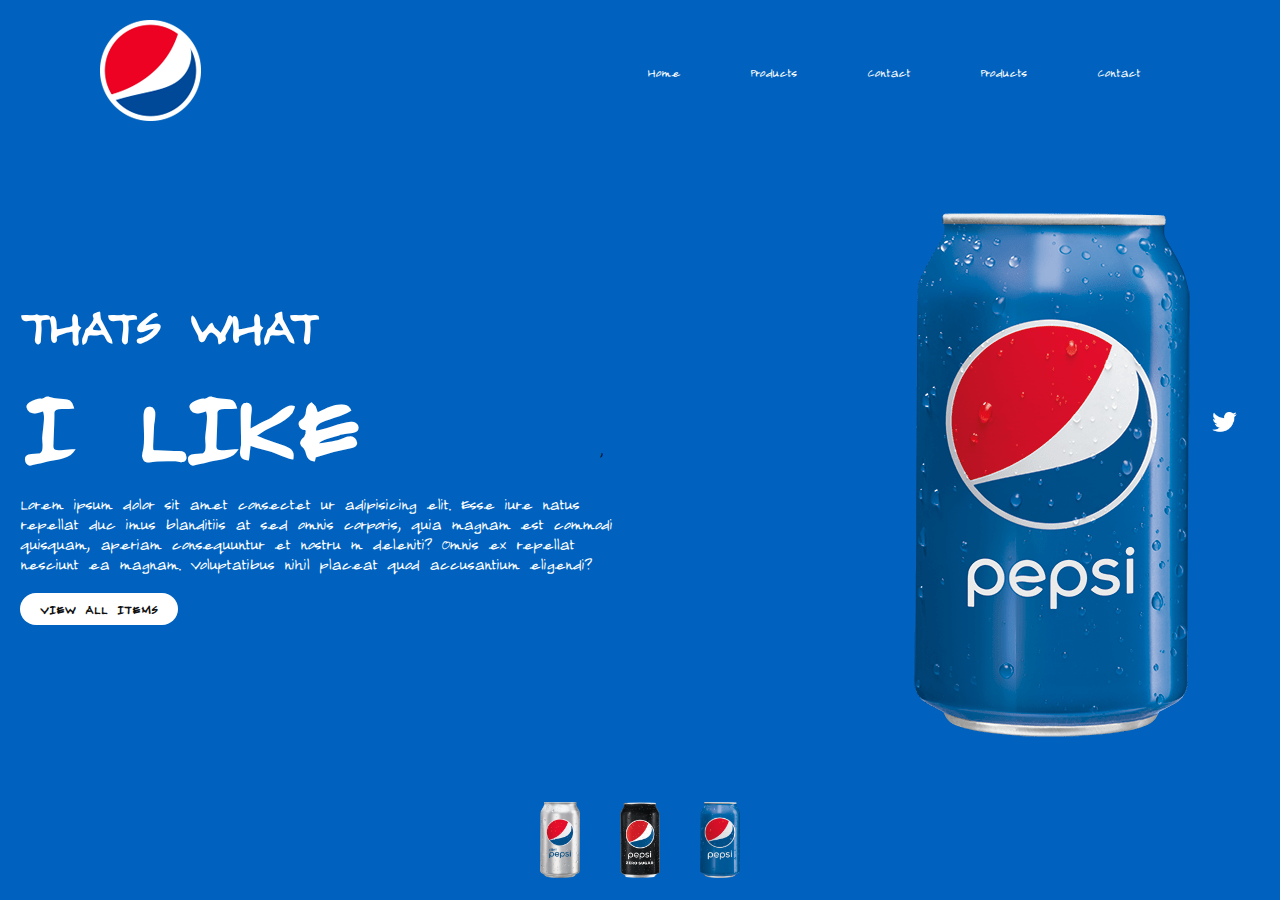
<file: ChangingBgcolor/index.htm>
<!doctype html>
<html lang="en">
  <head>
    <title>Title</title>
    <link rel="stylesheet" href="style.css">
    <!-- Required meta tags -->
    <meta charset="utf-8">
    <meta name="viewport" content="width=device-width, initial-scale=1, shrink-to-fit=no">

    <!-- Bootstrap CSS -->
   
  </head>
  <body>
   <section class="sec">
       <header>
           <a href="#"><img src="./images/logo.png"></a>
               <ul>
                <li><a href="#">Home</a> </li>
                <li><a href="#">Products</a> </li>
                <li><a href="#">Contact</a> </li>
                <li><a href="#">Products</a> </li>
                <li><a href="#">Contact</a> </li>

           </ul>
       </header>
       <div class="content">
           <div class="textBox">
               <h2>Thats what<br><span>I like</span></h2>
               <p>Lorem ipsum dolor sit amet consectet
                   ur adipisicing elit. Esse iure natus repellat duc
                   imus blanditiis at sed omnis corporis, quia magnam est commodi quisquam, aperiam consequuntur et nostru
                   m deleniti? Omnis ex repellat nesciunt ea magnam. Voluptatibus nihil placeat quod accusantium eligendi?</p>
                   <a href="#">View All Items</a>
           </div>
          ,<div class="ImgBox">
              <img src="/LandingPageidea/images/pepsi001.png" class="pepsi">
          </div>
       </div>
       <ul class="thumb">

          <li><img src="/LandingPageidea/images/pepsi002.png" onclick="imgSlider('/LandingPageidea/images/pepsi002.png');changeBgColor('grey')"></li>

        <li><img src="/LandingPageidea/images/pepsi003.png" onclick="imgSlider('/LandingPageidea/images/pepsi003.png');changeBgColor('#000')"></li>
        <li><img src="/LandingPageidea/images/pepsi001.png" onclick="imgSlider('/LandingPageidea/images/pepsi001.png');changeBgColor('#0062be')"></li>

       </ul>
       <ul class="sci">
         <li><a href = "#"><img src="/LandingPageidea/images/twitter.png"></a></li>
       </ul>
   </section>
   <script type="text/javascript">
  function imgSlider(anything){
    document.querySelector('.pepsi').src = anything;
  }
  function changeBgColor(color){
    const sec = document.querySelector('.sec');
    sec.style.background = color;


  }
  </script>
  </body>
</html>
</file>
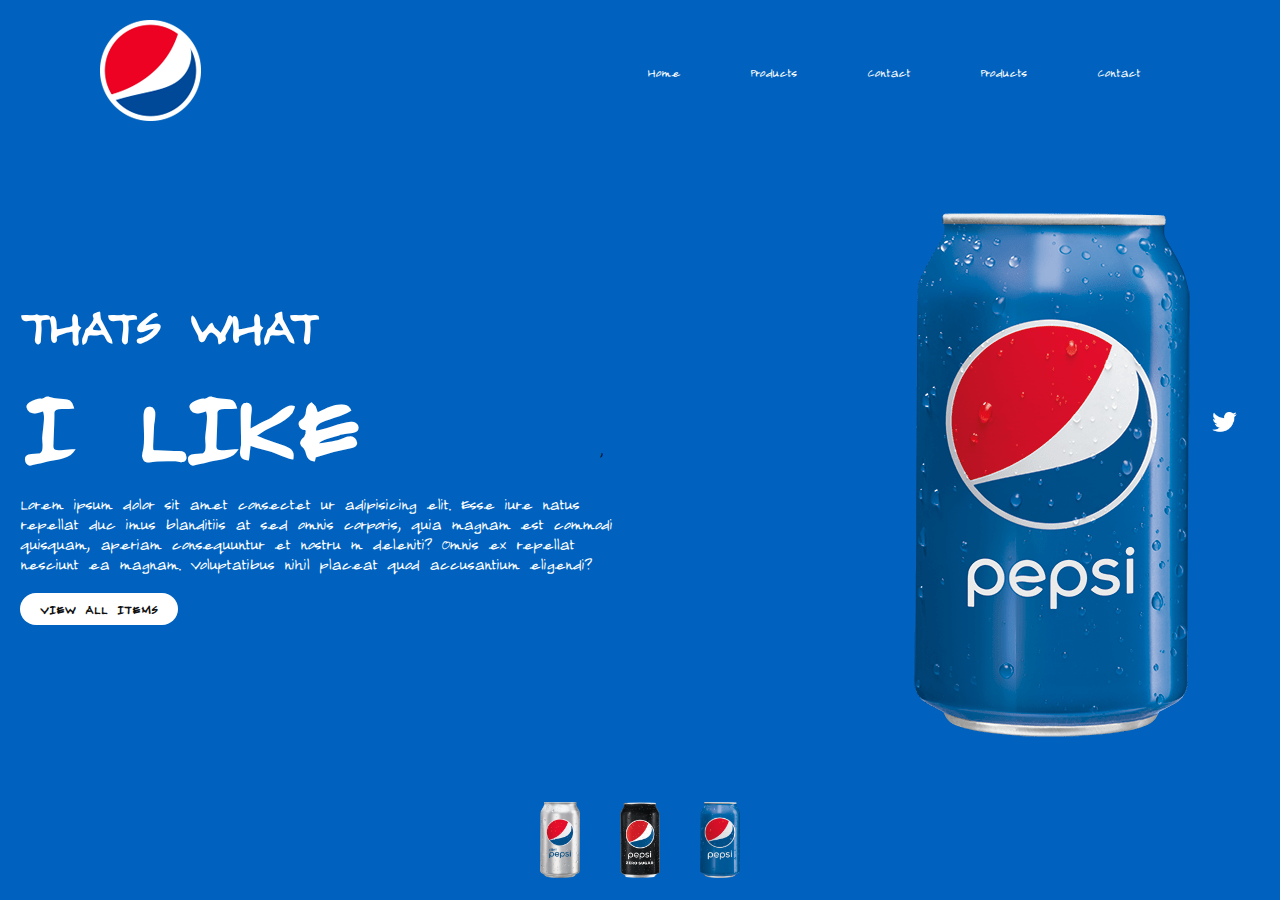
<file: LandingPageidea/index.htm>
<!doctype html>
<html lang="en">
  <head>
    <title>Title</title>
    <link rel="stylesheet" href="style.css">
    <!-- Required meta tags -->
    <meta charset="utf-8">
    <meta name="viewport" content="width=device-width, initial-scale=1, shrink-to-fit=no">

    <!-- Bootstrap CSS -->
   
  </head>
  <body>
   <section>
       <header>
           <a href="#"><img src="./images/logo.png"></a>
               <ul>
                <li><a href="#">Home</a> </li>
                <li><a href="#">Products</a> </li>
                <li><a href="#">Contact</a> </li>
                <li><a href="#">Products</a> </li>
                <li><a href="#">Contact</a> </li>

           </ul>
       </header>
       <div class="content">
           <div class="textBox">
               <h2>Thats what<br><span>I like</span></h2>
               <p>Lorem ipsum dolor sit amet consectet
                   ur adipisicing elit. Esse iure natus repellat duc
                   imus blanditiis at sed omnis corporis, quia magnam est commodi quisquam, aperiam consequuntur et nostru
                   m deleniti? Omnis ex repellat nesciunt ea magnam. Voluptatibus nihil placeat quod accusantium eligendi?</p>
                   <a href="#">View All Items</a>
           </div>
          ,<div class="ImgBox">
              <img src="/LandingPageidea/images/pepsi001.png" class="pepsi">
          </div>
       </div>
       <ul class="thumb">
          <li><img src="/LandingPageidea/images/pepsi002.png" onclick="imgSlider('/LandingPageidea/images/pepsi002.png')"></li>

        <li><img src="/LandingPageidea/images/pepsi003.png" onclick="imgSlider('pepsi003.png')"></li>
        <li><img src="/LandingPageidea/images/pepsi001.png" onclick="imgSlider('pepsi001.png')"></li>

       </ul>
       <ul class="sci">
         <li><a href = "#"><img src="/LandingPageidea/images/twitter.png"></a></li>
       </ul>
   </section>
   <script type="text/javascript">
  function imgSlider(anything){
    document.querySelector('.pepsi').src = anything;
  }
  </script>
  </body>
</html>
</file>
<file: ChangingBgcolor/style.css>
@import url('https://fonts.googleapis.com/css2?family=Long+Cang&display=swap');
*{
 margin: 0;
 padding: 0;
 box-sizing: border-box;
  font-family: 'Long Cang', cursive;
}
section{
    position: relative;
    width: 100%;
    min-height: 100vh;
    display: flex;
    justify-content: space-between;
    align-items: center;
    background: #0062be;
    transition: 0.5s;

}
header{
    position: absolute;
    top: 0;
    left: 0;
    width: 100%;
    padding: 20px 100px;
    display: flex;
    justify-content: space-between;
    align-items: center;
}
header .logo{
    position: relative;
    max-width: 80px;

}
header ul{
    position: relative;
    display: flex;
       cursor: pointer;
    

}
header ul li{
    list-style: none;

}
header ul li a{
    display: inline-block;
    color: #ffffff;
    font-weight: 400;
    margin-left: 70px;
    text-decoration: none;
position: relative;
    right:40px;
       cursor: pointer;
    
}
.content{
    position: relative;
    width: 100%;
    display: flex;
    justify-content: space-between;
    align-items: center;
}
.content .textBox{
    position: relative;
    left: 20px;
    max-width: 600px;
    font-family: 'Long Cang', cursive;
}
.content .textBox h2{
    color: #fff;
    font-size: 4em;
    line-height: 1.5em;
    font-weight: 900;
    text-transform: uppercase;
}
.content .textBox h2 span{
    font-size: 2em;
}
.content .textBox p{
    color: #fff;
    font-size: 20px;

}
.content .textBox a{
    display: inline-block;
    margin-top: 20px;
 
    padding: 8px 20px;
    background: #fff;
    color: #111;
    border-radius: 40px;
    font-weight: 600;
    letter-spacing: 1px;
    text-decoration: none;
    text-transform: uppercase;
}
.content .textBox a:hover{
    color: cornsilk;
    background-color: #031d35;

}
header ul li:hover{
    opacity: 60%;
}

.content .ImgBox{
width: 600px;
display: flex;
margin-right: 90px;
margin-top: 50px;
justify-content: flex-end;
}
.thumb{
    position: absolute;
    left: 50%;
    bottom: 20px;
    transform: translateX(-50%);
    display: flex;


}
.thumb li{
  list-style: none;
  display: inline-block;
  margin: 0 20px;
  cursor: pointer;
  transition: 0.5s;

}


.thumb li img{
    max-width: 40px;
}
.thumb li:hover{
    transform: translateY(-15px);
}


.sci{
    position: absolute;
    top:50%;
    right: 30px;
    transform: translateY(-50px);
    display: flex;
    justify-content: center;
    align-items: center;
    flex-direction: column;

}
.sci li{
    list-style: none;
}
.sci li a{
    display: inline-block;
    filter: invert(1);
    margin: 5px;
    transform:scale(0.6);

}
</file>
<file: LandingPageidea/style.css>
@import url('https://fonts.googleapis.com/css2?family=Long+Cang&display=swap');
*{
 margin: 0;
 padding: 0;
 box-sizing: border-box;
  font-family: 'Long Cang', cursive;
}
section{
    position: relative;
    width: 100%;
    min-height: 100vh;
    display: flex;
    justify-content: space-between;
    align-items: center;
    background: #0062be;
    transition: 0.5s;

}
header{
    position: absolute;
    top: 0;
    left: 0;
    width: 100%;
    padding: 20px 100px;
    display: flex;
    justify-content: space-between;
    align-items: center;
}
header .logo{
    position: relative;
    max-width: 80px;

}
header ul{
    position: relative;
    display: flex;
       cursor: pointer;
    

}
header ul li{
    list-style: none;

}
header ul li a{
    display: inline-block;
    color: #ffffff;
    font-weight: 400;
    margin-left: 70px;
    text-decoration: none;
position: relative;
    right:40px;
       cursor: pointer;
    
}
.content{
    position: relative;
    width: 100%;
    display: flex;
    justify-content: space-between;
    align-items: center;
}
.content .textBox{
    position: relative;
    left: 20px;
    max-width: 600px;
    font-family: 'Long Cang', cursive;
}
.content .textBox h2{
    color: #fff;
    font-size: 4em;
    line-height: 1.5em;
    font-weight: 900;
    text-transform: uppercase;
}
.content .textBox h2 span{
    font-size: 2em;
}
.content .textBox p{
    color: #fff;
    font-size: 20px;

}
.content .textBox a{
    display: inline-block;
    margin-top: 20px;
 
    padding: 8px 20px;
    background: #fff;
    color: #111;
    border-radius: 40px;
    font-weight: 600;
    letter-spacing: 1px;
    text-decoration: none;
    text-transform: uppercase;
}
.content .textBox a:hover{
    color: cornsilk;
    background-color: #180404;

}
header ul li:hover{
    opacity: 60%;
}

.content .ImgBox{
width: 600px;
display: flex;
margin-right: 90px;
margin-top: 50px;
justify-content: flex-end;
}
.thumb{
    position: absolute;
    left: 50%;
    bottom: 20px;
    transform: translateX(-50%);
    display: flex;


}
.thumb li{
  list-style: none;
  display: inline-block;
  margin: 0 20px;
  cursor: pointer;
  transition: 0.5s;

}


.thumb li img{
    max-width: 40px;
}
.thumb li:hover{
    transform: translateY(-15px);
}


.sci{
    position: absolute;
    top:50%;
    right: 30px;
    transform: translateY(-50px);
    display: flex;
    justify-content: center;
    align-items: center;
    flex-direction: column;

}
.sci li{
    list-style: none;
}
.sci li a{
    display: inline-block;
    filter: invert(1);
    margin: 5px;
    transform:scale(0.6);

}
</file>
